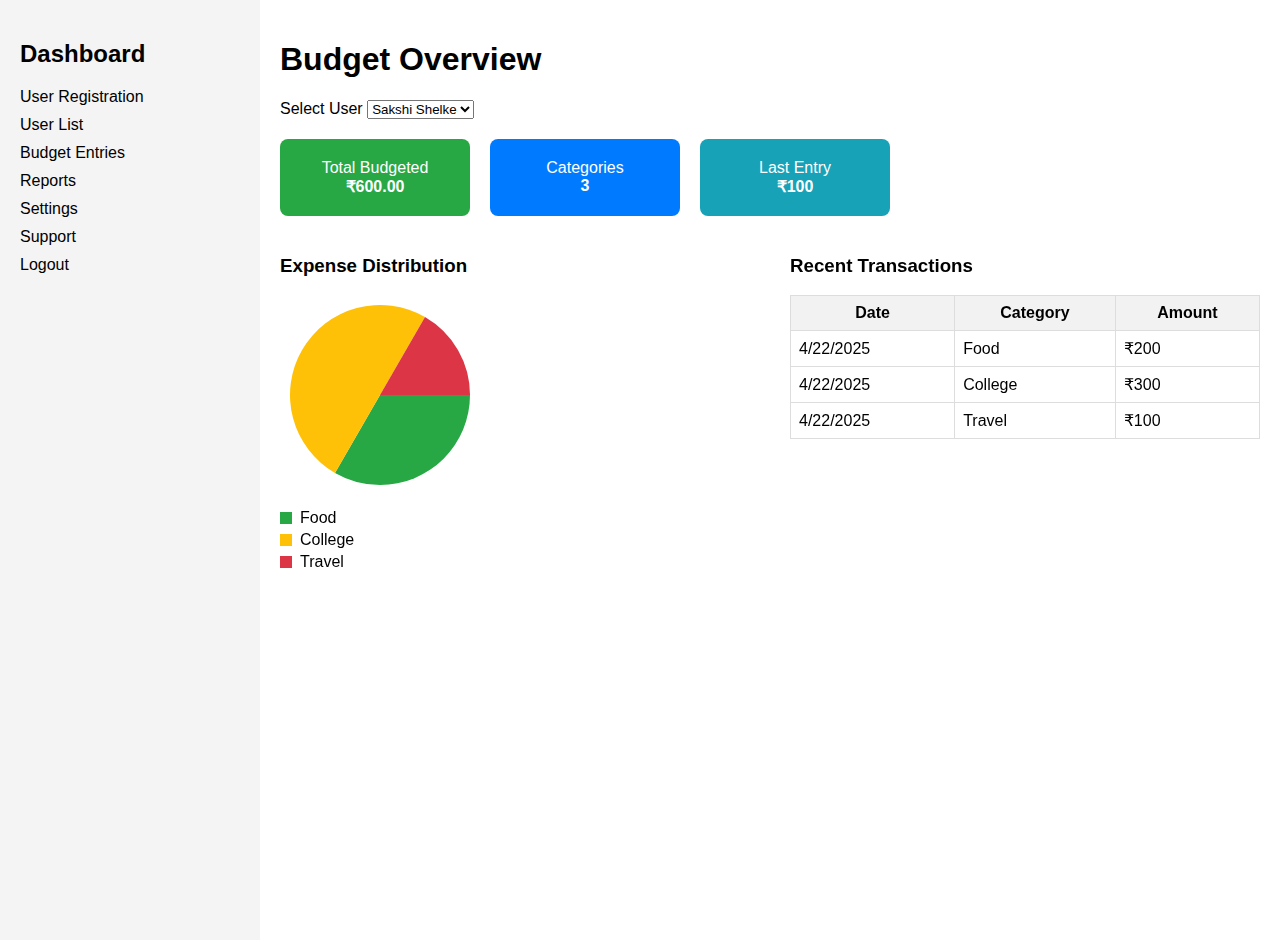
<file: 1a/index.html>
<!DOCTYPE html>
<html lang="en">
<head>
  <meta charset="UTF-8" />
  <meta name="viewport" content="width=device-width, initial-scale=1.0"/>
  <title>Budget Dashboard</title>
  <link rel="stylesheet" href="style.css" />
</head>
<body>
  <div class="sidebar">
    <h2>Dashboard</h2>
    <ul>
      <li>User Registration</li>
      <li>User List</li>
      <li>Budget Entries</li>
      <li>Reports</li>
      <li>Settings</li>
      <li>Support</li>
      <li>Logout</li>
    </ul>
  </div>

  <div class="main">
    <h1>Budget Overview</h1>
    <label for="user">Select User</label>
    <select id="user">
      <option selected>Sakshi Shelke</option>
    </select>

    <div class="cards">
      <div class="card green">Total Budgeted<br><strong>₹600.00</strong></div>
      <div class="card blue">Categories<br><strong>3</strong></div>
      <div class="card teal">Last Entry<br><strong>₹100</strong></div>
    </div>

    <div class="content">
      <div class="chart-section">
        <h3>Expense Distribution</h3>
        <canvas id="pieChart" width="200" height="200"></canvas>
        <div class="legend">
          <div><span class="box food"></span> Food</div>
          <div><span class="box college"></span> College</div>
          <div><span class="box travel"></span> Travel</div>
        </div>
      </div>

      <div class="transactions">
        <h3>Recent Transactions</h3>
        <table>
          <tr><th>Date</th><th>Category</th><th>Amount</th></tr>
          <tr><td>4/22/2025</td><td>Food</td><td>₹200</td></tr>
          <tr><td>4/22/2025</td><td>College</td><td>₹300</td></tr>
          <tr><td>4/22/2025</td><td>Travel</td><td>₹100</td></tr>
        </table>
      </div>
    </div>
  </div>

  <script>
    const canvas = document.getElementById("pieChart");
    const ctx = canvas.getContext("2d");

    const data = [200, 300, 100]; // Food, College, Travel
    const colors = ["#28a745", "#ffc107", "#dc3545"];
    const total = data.reduce((sum, value) => sum + value, 0);

    let startAngle = 0;
    data.forEach((value, i) => {
      const sliceAngle = (value / total) * 2 * Math.PI;
      ctx.beginPath();
      ctx.moveTo(100, 100);
      ctx.arc(100, 100, 90, startAngle, startAngle + sliceAngle);
      ctx.closePath();
      ctx.fillStyle = colors[i];
      ctx.fill();
      startAngle += sliceAngle;
    });
  </script>
</body>
</html>
</file>
<file: 1a/style.css>
body {
  font-family: Arial, sans-serif;
  margin: 0;
  display: flex;
}

.sidebar {
  width: 220px;
  background-color: #f4f4f4;
  padding: 20px;
  height: 100vh;
}

.sidebar h2 {
  margin-bottom: 20px;
}

.sidebar ul {
  list-style-type: none;
  padding: 0;
}

.sidebar li {
  margin: 10px 0;
  cursor: pointer;
}

.main {
  flex: 1;
  padding: 20px;
  background: #fff;
}

.cards {
  display: flex;
  gap: 20px;
  margin: 20px 0;
}

.card {
  padding: 20px;
  border-radius: 8px;
  color: white;
  width: 150px;
  font-size: 16px;
  text-align: center;
}

.green {
  background-color: #28a745;
}

.blue {
  background-color: #007bff;
}

.teal {
  background-color: #17a2b8;
}

.content {
  display: flex;
  gap: 40px;
}

.chart-section, .transactions {
  flex: 1;
}

.transactions table {
  width: 100%;
  border-collapse: collapse;
}

.transactions th, .transactions td {
  border: 1px solid #ddd;
  padding: 8px;
}

.transactions th {
  background-color: #f2f2f2;
}

.legend {
  margin-top: 10px;
}

.legend div {
  display: flex;
  align-items: center;
  margin: 4px 0;
}

.box {
  width: 12px;
  height: 12px;
  margin-right: 8px;
  display: inline-block;
}

.food {
  background-color: #28a745;
}

.college {
  background-color: #ffc107;
}

.travel {
  background-color: #dc3545;
}
</file>
